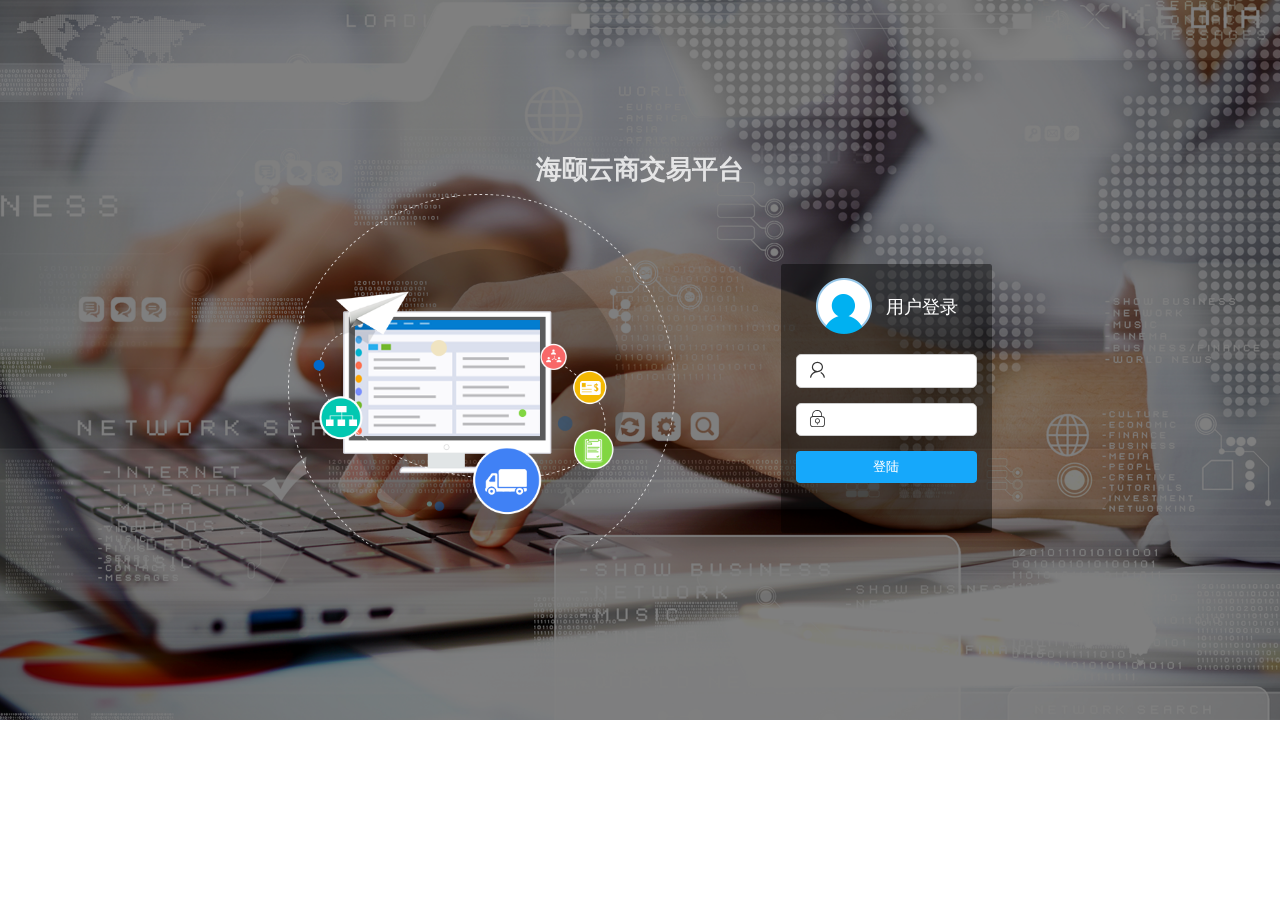
<file: index.html>
<!DOCTYPE html>
<html>

	<head>
		<meta charset="utf-8" />
		<title>登录页面</title>
		<meta http-equiv=“Content-Type” content=“text/html; charset=utf-8″ />
		<script type="text/javascript" src="js/zui.min.js"></script>
		<link rel="stylesheet" href="css/zui.min.css" />
		<link rel="stylesheet" href="iconfont/iconfont.css" />

		<style>
			/*html,body{
    width:100%;
    
               }*/
			
			body {
				margin: 0;
				padding: 0;
				background: url(img/4.png)no-repeat;
				background-size: 100%;
				width: 100%;
			}
			
			h1,
			h2 {
				color: white;
				opacity: 0.8;
				font: "黑体";
				align-items: center;
			}
			
			ul,
			ol {
				list-style: none;
			}
			
			div,
			p,
			h3,
			ul,
			li,
			input {
				padding: 0;
				margin: 0;
			}
			
			.father {
				position: fixed;
				width: 100%;
				height: 100%;
				top: 0;
				left: 0;
				/*background-color: rgba(0, 0, 0, .7);*/
			}
			
			.son {
				position: absolute;
				top: 0;
				left: 0;
				bottom: 0;
				right: 0;
				width: 55%;
				height: 70%;
				margin: auto;
			}
			
			#left {
				width: 55%;
				float: left;
				height: 100%;
			}
			
			#main {
				width: 15%;
				float: left;
				height: 100%;
			}
			
			#right {
				width: 30%;
				float: left;
				background-image: url(img/10.png);
				background-size: 100% 100%;
				margin-top: 10%;
				padding-bottom: 5%;
			}
			
			button,
			input,
			select,
			textarea {
				outline: none;
			}
			
			.inner ul li {
				margin-bottom: 10px;
			}
			
			.inner {
				width: 100%;
				padding: 15px;
			}
			
			.inner div.input-wrap {
				background-color: white;
				position: relative;
				padding: 5px 6px 5px 34px;
				margin-bottom: 15px;
				border: solid 1px #CCC;
				border-radius: 5px;
			}
			
			.inner div.input-wrap span {
				position: absolute;
				left: 10px;
				font-size: 20px;
				/*margin-left: 10px;
				margin-right: 10px;*/
			}
			
			.inner div input {
				width: 100%;
				/*line-height: 15px;*/
				font-size: 14px;
				border-width: 0;
			}
			
			.btn {
				text-align: center;
				display: block;
				width: 100%;
				margin: 0 auto;
				/*width: 94%; */
				color: white;
				font-family: '黑体';
				margin-right: 10px;
				border-color: #16a8fb;
				background-color: #16a8fb;
				text-shadow: none;
			}
		</style>
	</head>
	<body>
		<div class="father">
			<div class="son">
				<h1 align="center">海颐云商交易平台</h1>
				<div id="left">
					<img src="img/3.png" />
				</div>
				<div id="main">
				</div>
				<div id="right">
					<div style="float: left;margin-left: 30px;margin-top: 10px;"><img src="img/5.png"></div>
					<div class="tc" style="float: left;color: white;font-size: 18px;margin-left: 10px;margin-top: 30px;">用户登录</div>
					<div style=" clear: both;">

					</div>
					<!--</div>-->
					<div class="inner">
						<ul>
							<li>
								<div class="input-wrap">
									<span class="iconfont icon-my">
                    	
                    </span>
									<div class="input-inner">
										<input name="account" type="text" id="account" />
									</div>
								</div>
							</li>
							<li>
								<div class="input-wrap">
									<span class="iconfont icon-suo"></span>
									<div class="input-inner">
										<input name="password" type="password" id="password" />
									</div>
								</div>
							</li>
						</ul>
						<span class="btn">登陆</span>
					</div>
				</div>
			</div>
		</div>
	</body>

</html>
</file>
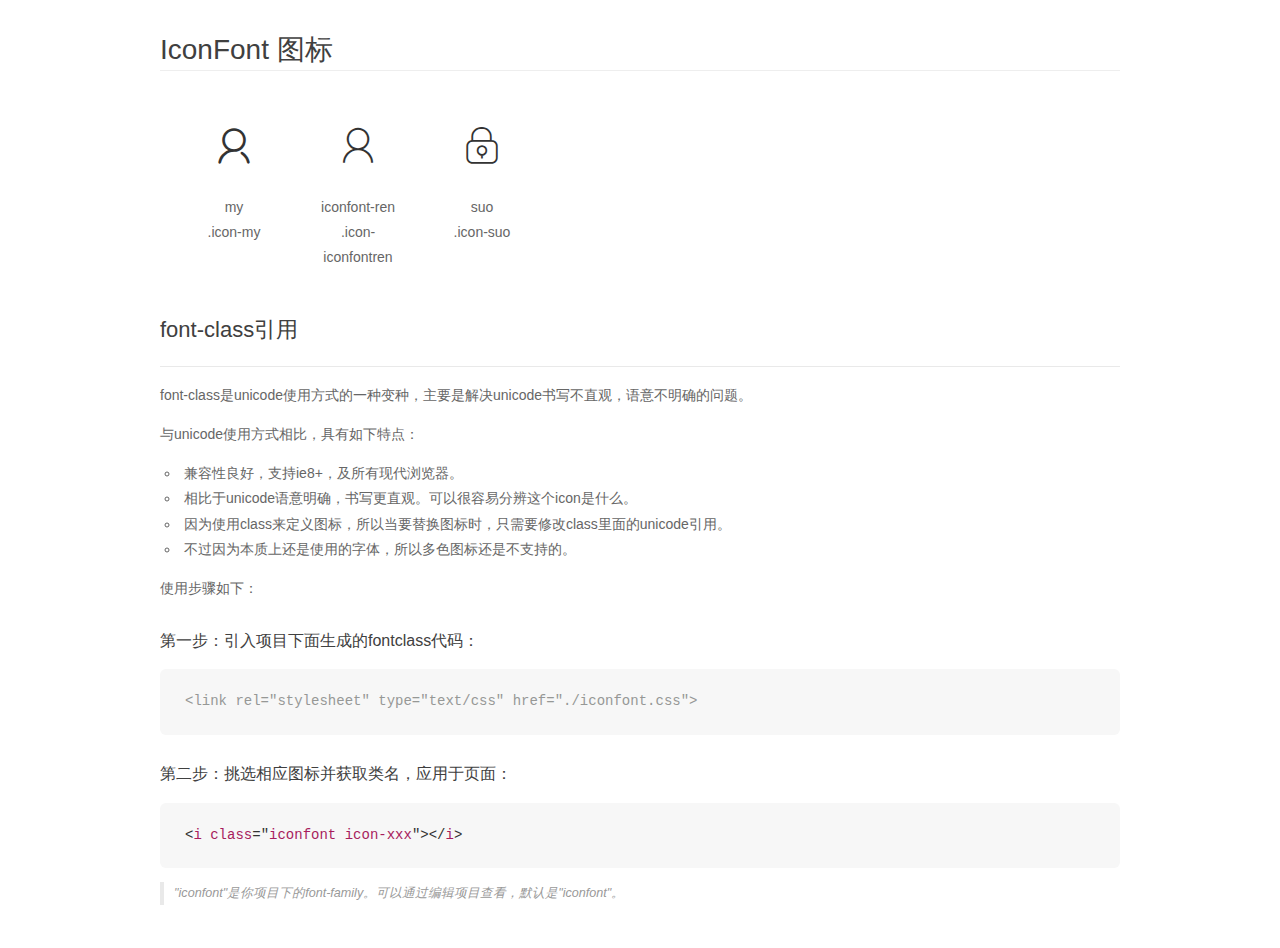
<file: iconfont/demo_fontclass.html>
<!DOCTYPE html>
<html>
<head>
    <meta charset="utf-8"/>
    <title>IconFont</title>
    <link rel="stylesheet" href="demo.css">
    <link rel="stylesheet" href="iconfont.css">
</head>
<body>
    <div class="main markdown">
        <h1>IconFont 图标</h1>
        <ul class="icon_lists clear">
            
                <li>
                <i class="icon iconfont icon-my"></i>
                    <div class="name">my</div>
                    <div class="fontclass">.icon-my</div>
                </li>
            
                <li>
                <i class="icon iconfont icon-iconfontren"></i>
                    <div class="name">iconfont-ren</div>
                    <div class="fontclass">.icon-iconfontren</div>
                </li>
            
                <li>
                <i class="icon iconfont icon-suo"></i>
                    <div class="name">suo</div>
                    <div class="fontclass">.icon-suo</div>
                </li>
            
        </ul>

        <h2 id="font-class-">font-class引用</h2>
        <hr>

        <p>font-class是unicode使用方式的一种变种，主要是解决unicode书写不直观，语意不明确的问题。</p>
        <p>与unicode使用方式相比，具有如下特点：</p>
        <ul>
        <li>兼容性良好，支持ie8+，及所有现代浏览器。</li>
        <li>相比于unicode语意明确，书写更直观。可以很容易分辨这个icon是什么。</li>
        <li>因为使用class来定义图标，所以当要替换图标时，只需要修改class里面的unicode引用。</li>
        <li>不过因为本质上还是使用的字体，所以多色图标还是不支持的。</li>
        </ul>
        <p>使用步骤如下：</p>
        <h3 id="-fontclass-">第一步：引入项目下面生成的fontclass代码：</h3>


        <pre><code class="lang-js hljs javascript"><span class="hljs-comment">&lt;link rel="stylesheet" type="text/css" href="./iconfont.css"&gt;</span></code></pre>
        <h3 id="-">第二步：挑选相应图标并获取类名，应用于页面：</h3>
        <pre><code class="lang-css hljs">&lt;<span class="hljs-selector-tag">i</span> <span class="hljs-selector-tag">class</span>="<span class="hljs-selector-tag">iconfont</span> <span class="hljs-selector-tag">icon-xxx</span>"&gt;&lt;/<span class="hljs-selector-tag">i</span>&gt;</code></pre>
        <blockquote>
        <p>"iconfont"是你项目下的font-family。可以通过编辑项目查看，默认是"iconfont"。</p>
        </blockquote>
    </div>
</body>
</html>
</file>
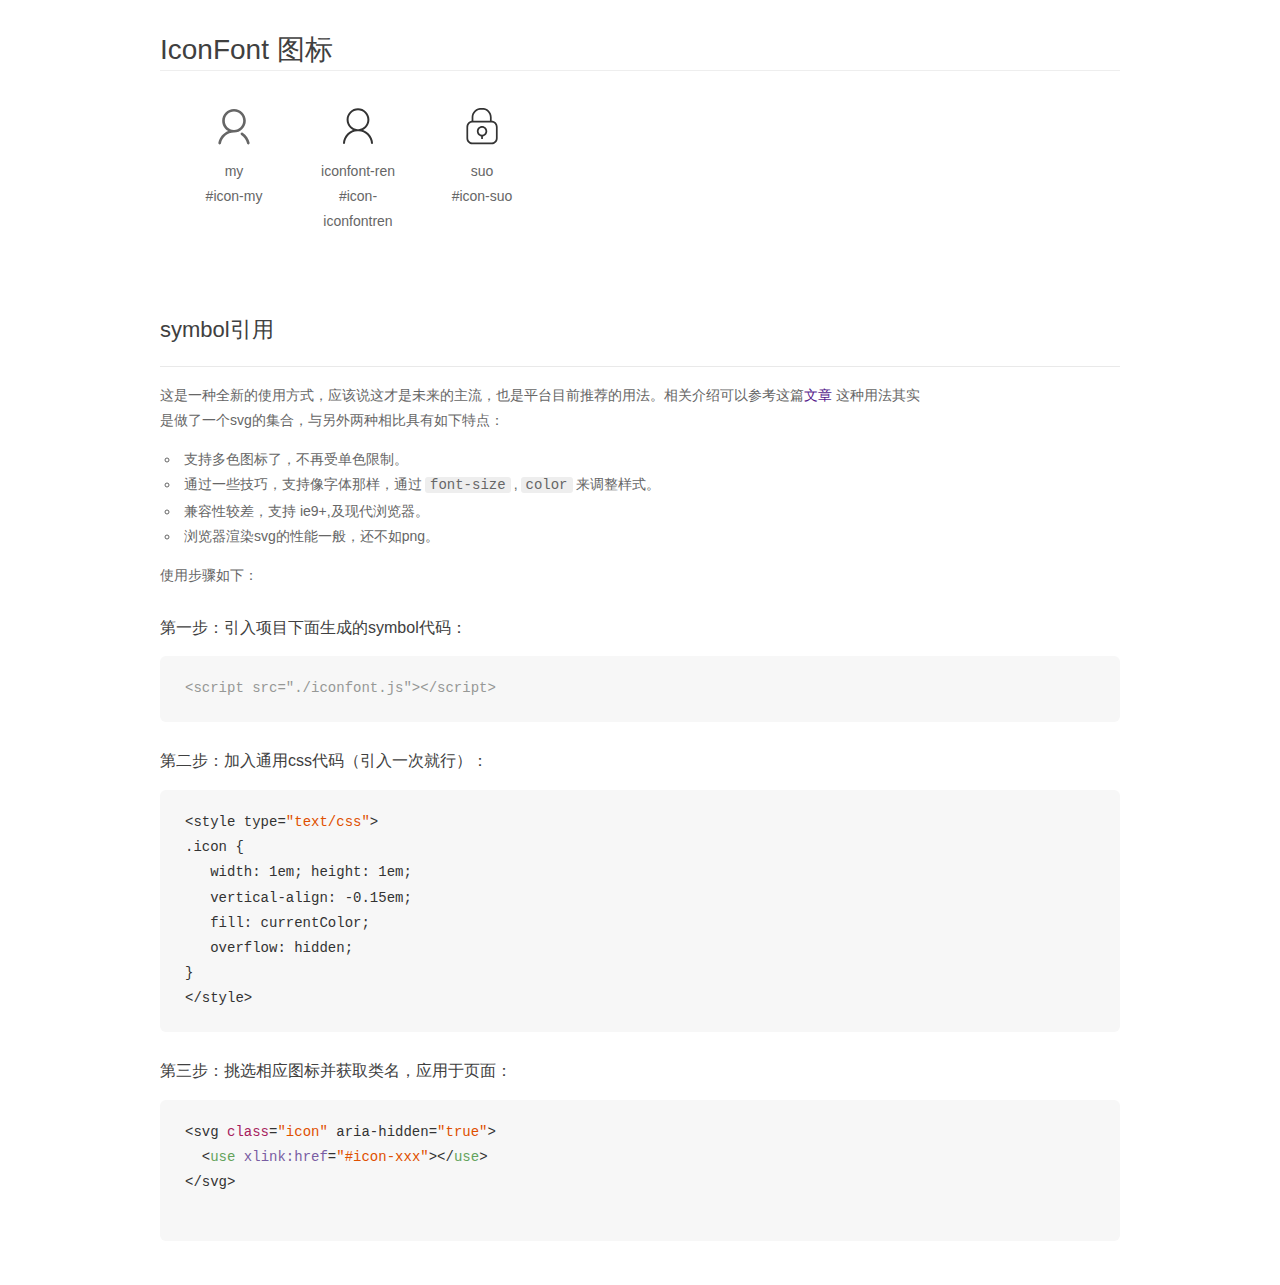
<file: iconfont/demo_symbol.html>
<!DOCTYPE html>
<html>
<head>
    <meta charset="utf-8"/>
    <title>IconFont</title>
    <link rel="stylesheet" href="demo.css">
    <script src="iconfont.js"></script>

    <style type="text/css">
        .icon {
          /* 通过设置 font-size 来改变图标大小 */
          width: 1em; height: 1em;
          /* 图标和文字相邻时，垂直对齐 */
          vertical-align: -0.15em;
          /* 通过设置 color 来改变 SVG 的颜色/fill */
          fill: currentColor;
          /* path 和 stroke 溢出 viewBox 部分在 IE 下会显示
             normalize.css 中也包含这行 */
          overflow: hidden;
        }

    </style>
</head>
<body>
    <div class="main markdown">
        <h1>IconFont 图标</h1>
        <ul class="icon_lists clear">
            
                <li>
                    <svg class="icon" aria-hidden="true">
                        <use xlink:href="#icon-my"></use>
                    </svg>
                    <div class="name">my</div>
                    <div class="fontclass">#icon-my</div>
                </li>
            
                <li>
                    <svg class="icon" aria-hidden="true">
                        <use xlink:href="#icon-iconfontren"></use>
                    </svg>
                    <div class="name">iconfont-ren</div>
                    <div class="fontclass">#icon-iconfontren</div>
                </li>
            
                <li>
                    <svg class="icon" aria-hidden="true">
                        <use xlink:href="#icon-suo"></use>
                    </svg>
                    <div class="name">suo</div>
                    <div class="fontclass">#icon-suo</div>
                </li>
            
        </ul>


        <h2 id="symbol-">symbol引用</h2>
        <hr>

        <p>这是一种全新的使用方式，应该说这才是未来的主流，也是平台目前推荐的用法。相关介绍可以参考这篇<a href="">文章</a>
        这种用法其实是做了一个svg的集合，与另外两种相比具有如下特点：</p>
        <ul>
          <li>支持多色图标了，不再受单色限制。</li>
          <li>通过一些技巧，支持像字体那样，通过<code>font-size</code>,<code>color</code>来调整样式。</li>
          <li>兼容性较差，支持 ie9+,及现代浏览器。</li>
          <li>浏览器渲染svg的性能一般，还不如png。</li>
        </ul>
        <p>使用步骤如下：</p>
        <h3 id="-symbol-">第一步：引入项目下面生成的symbol代码：</h3>
        <pre><code class="lang-js hljs javascript"><span class="hljs-comment">&lt;script src="./iconfont.js"&gt;&lt;/script&gt;</span></code></pre>
        <h3 id="-css-">第二步：加入通用css代码（引入一次就行）：</h3>
        <pre><code class="lang-js hljs javascript">&lt;style type=<span class="hljs-string">"text/css"</span>&gt;
.icon {
   width: <span class="hljs-number">1</span>em; height: <span class="hljs-number">1</span>em;
   vertical-align: <span class="hljs-number">-0.15</span>em;
   fill: currentColor;
   overflow: hidden;
}
&lt;<span class="hljs-regexp">/style&gt;</span></code></pre>
        <h3 id="-">第三步：挑选相应图标并获取类名，应用于页面：</h3>
        <pre><code class="lang-js hljs javascript">&lt;svg <span class="hljs-class"><span class="hljs-keyword">class</span></span>=<span class="hljs-string">"icon"</span> aria-hidden=<span class="hljs-string">"true"</span>&gt;<span class="xml"><span class="hljs-tag">
  &lt;<span class="hljs-name">use</span> <span class="hljs-attr">xlink:href</span>=<span class="hljs-string">"#icon-xxx"</span>&gt;</span><span class="hljs-tag">&lt;/<span class="hljs-name">use</span>&gt;</span>
</span>&lt;<span class="hljs-regexp">/svg&gt;
        </span></code></pre>
    </div>
</body>
</html>
</file>
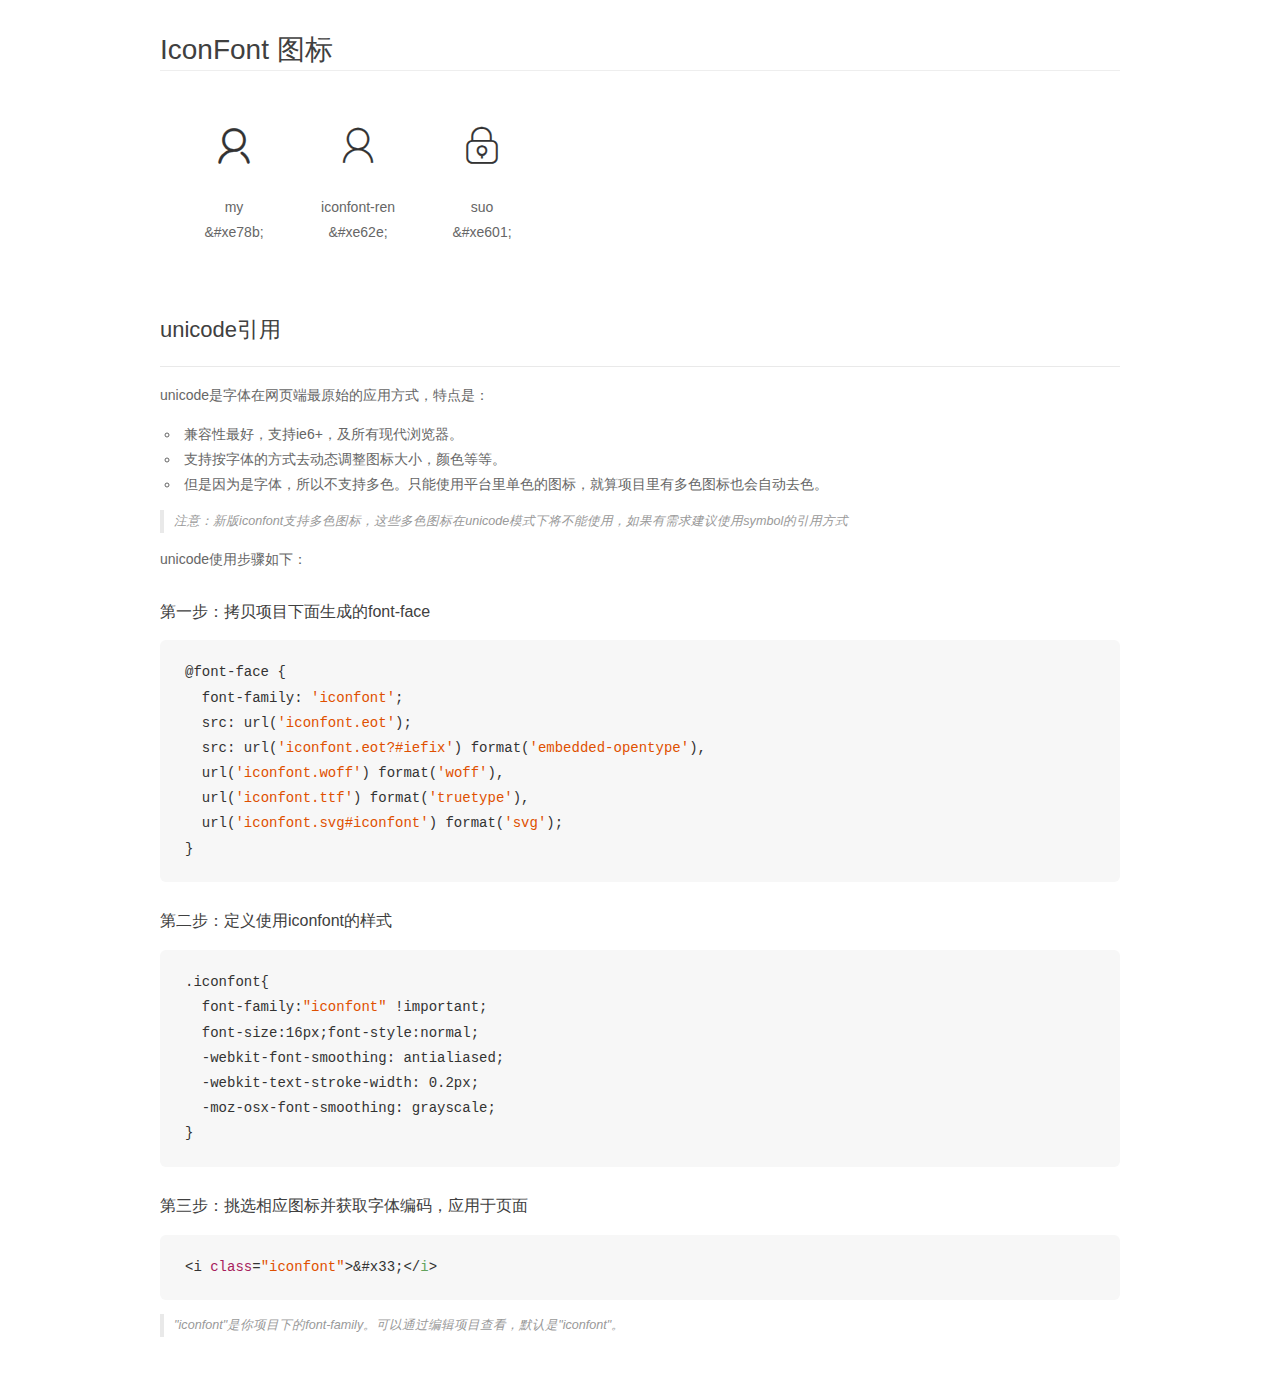
<file: iconfont/demo_unicode.html>
<!DOCTYPE html>
<html>
<head>
    <meta charset="utf-8"/>
    <title>IconFont</title>
    <link rel="stylesheet" href="demo.css">

    <style type="text/css">

        @font-face {font-family: "iconfont";
          src: url('iconfont.eot'); /* IE9*/
          src: url('iconfont.eot#iefix') format('embedded-opentype'), /* IE6-IE8 */
          url('iconfont.woff') format('woff'), /* chrome, firefox */
          url('iconfont.ttf') format('truetype'), /* chrome, firefox, opera, Safari, Android, iOS 4.2+*/
          url('iconfont.svg#iconfont') format('svg'); /* iOS 4.1- */
        }

        .iconfont {
          font-family:"iconfont" !important;
          font-size:16px;
          font-style:normal;
          -webkit-font-smoothing: antialiased;
          -webkit-text-stroke-width: 0.2px;
          -moz-osx-font-smoothing: grayscale;
        }

    </style>
</head>
<body>
    <div class="main markdown">
        <h1>IconFont 图标</h1>
        <ul class="icon_lists clear">
            
                <li>
                <i class="icon iconfont">&#xe78b;</i>
                    <div class="name">my</div>
                    <div class="code">&amp;#xe78b;</div>
                </li>
            
                <li>
                <i class="icon iconfont">&#xe62e;</i>
                    <div class="name">iconfont-ren</div>
                    <div class="code">&amp;#xe62e;</div>
                </li>
            
                <li>
                <i class="icon iconfont">&#xe601;</i>
                    <div class="name">suo</div>
                    <div class="code">&amp;#xe601;</div>
                </li>
            
        </ul>
        <h2 id="unicode-">unicode引用</h2>
        <hr>

        <p>unicode是字体在网页端最原始的应用方式，特点是：</p>
        <ul>
        <li>兼容性最好，支持ie6+，及所有现代浏览器。</li>
        <li>支持按字体的方式去动态调整图标大小，颜色等等。</li>
        <li>但是因为是字体，所以不支持多色。只能使用平台里单色的图标，就算项目里有多色图标也会自动去色。</li>
        </ul>
        <blockquote>
        <p>注意：新版iconfont支持多色图标，这些多色图标在unicode模式下将不能使用，如果有需求建议使用symbol的引用方式</p>
        </blockquote>
        <p>unicode使用步骤如下：</p>
        <h3 id="-font-face">第一步：拷贝项目下面生成的font-face</h3>
        <pre><code class="lang-js hljs javascript">@font-face {
  font-family: <span class="hljs-string">'iconfont'</span>;
  src: url(<span class="hljs-string">'iconfont.eot'</span>);
  src: url(<span class="hljs-string">'iconfont.eot?#iefix'</span>) format(<span class="hljs-string">'embedded-opentype'</span>),
  url(<span class="hljs-string">'iconfont.woff'</span>) format(<span class="hljs-string">'woff'</span>),
  url(<span class="hljs-string">'iconfont.ttf'</span>) format(<span class="hljs-string">'truetype'</span>),
  url(<span class="hljs-string">'iconfont.svg#iconfont'</span>) format(<span class="hljs-string">'svg'</span>);
}
</code></pre>
        <h3 id="-iconfont-">第二步：定义使用iconfont的样式</h3>
        <pre><code class="lang-js hljs javascript">.iconfont{
  font-family:<span class="hljs-string">"iconfont"</span> !important;
  font-size:<span class="hljs-number">16</span>px;font-style:normal;
  -webkit-font-smoothing: antialiased;
  -webkit-text-stroke-width: <span class="hljs-number">0.2</span>px;
  -moz-osx-font-smoothing: grayscale;
}
</code></pre>
        <h3 id="-">第三步：挑选相应图标并获取字体编码，应用于页面</h3>
        <pre><code class="lang-js hljs javascript">&lt;i <span class="hljs-class"><span class="hljs-keyword">class</span></span>=<span class="hljs-string">"iconfont"</span>&gt;&amp;#x33;<span class="xml"><span class="hljs-tag">&lt;/<span class="hljs-name">i</span>&gt;</span></span></code></pre>

        <blockquote>
        <p>"iconfont"是你项目下的font-family。可以通过编辑项目查看，默认是"iconfont"。</p>
        </blockquote>
    </div>


</body>
</html>
</file>
<file: iconfont/iconfont.css>
@font-face {font-family: "iconfont";
  src: url('iconfont.eot?t=1536396631102'); /* IE9*/
  src: url('iconfont.eot?t=1536396631102#iefix') format('embedded-opentype'), /* IE6-IE8 */
  url('[data-uri]') format('woff'),
  url('iconfont.ttf?t=1536396631102') format('truetype'), /* chrome, firefox, opera, Safari, Android, iOS 4.2+*/
  url('iconfont.svg?t=1536396631102#iconfont') format('svg'); /* iOS 4.1- */
}

.iconfont {
  font-family:"iconfont" !important;
  font-size:16px;
  font-style:normal;
  -webkit-font-smoothing: antialiased;
  -moz-osx-font-smoothing: grayscale;
}

.icon-my:before { content: "\e78b"; }

.icon-iconfontren:before { content: "\e62e"; }

.icon-suo:before { content: "\e601"; }
</file>
<file: iconfont/demo.css>
*{margin: 0;padding: 0;list-style: none;}
/*
KISSY CSS Reset
理念：1. reset 的目的不是清除浏览器的默认样式，这仅是部分工作。清除和重置是紧密不可分的。
2. reset 的目的不是让默认样式在所有浏览器下一致，而是减少默认样式有可能带来的问题。
3. reset 期望提供一套普适通用的基础样式。但没有银弹，推荐根据具体需求，裁剪和修改后再使用。
特色：1. 适应中文；2. 基于最新主流浏览器。
维护：玉伯<lifesinger@gmail.com>, 正淳<ragecarrier@gmail.com>
 */

/** 清除内外边距 **/
body, h1, h2, h3, h4, h5, h6, hr, p, blockquote, /* structural elements 结构元素 */
dl, dt, dd, ul, ol, li, /* list elements 列表元素 */
pre, /* text formatting elements 文本格式元素 */
form, fieldset, legend, button, input, textarea, /* form elements 表单元素 */
th, td /* table elements 表格元素 */ {
  margin: 0;
  padding: 0;
}

/** 设置默认字体 **/
body,
button, input, select, textarea /* for ie */ {
  font: 12px/1.5 tahoma, arial, \5b8b\4f53, sans-serif;
}
h1, h2, h3, h4, h5, h6 { font-size: 100%; }
address, cite, dfn, em, var { font-style: normal; } /* 将斜体扶正 */
code, kbd, pre, samp { font-family: courier new, courier, monospace; } /* 统一等宽字体 */
small { font-size: 12px; } /* 小于 12px 的中文很难阅读，让 small 正常化 */

/** 重置列表元素 **/
ul, ol { list-style: none; }

/** 重置文本格式元素 **/
a { text-decoration: none; }
a:hover { text-decoration: underline; }


/** 重置表单元素 **/
legend { color: #000; } /* for ie6 */
fieldset, img { border: 0; } /* img 搭车：让链接里的 img 无边框 */
button, input, select, textarea { font-size: 100%; } /* 使得表单元素在 ie 下能继承字体大小 */
/* 注：optgroup 无法扶正 */

/** 重置表格元素 **/
table { border-collapse: collapse; border-spacing: 0; }

/* 清除浮动 */
.ks-clear:after, .clear:after {
  content: '\20';
  display: block;
  height: 0;
  clear: both;
}
.ks-clear, .clear {
  *zoom: 1;
}

.main {
  padding: 30px 100px;
width: 960px;
margin: 0 auto;
}
.main h1{font-size:36px; color:#333; text-align:left;margin-bottom:30px; border-bottom: 1px solid #eee;}

.helps{margin-top:40px;}
.helps pre{
  padding:20px;
  margin:10px 0;
  border:solid 1px #e7e1cd;
  background-color: #fffdef;
  overflow: auto;
}

.icon_lists{
  width: 100% !important;

}

.icon_lists li{
  float:left;
  width: 100px;
  height:180px;
  text-align: center;
  list-style: none !important;
}
.icon_lists .icon{
  font-size: 42px;
  line-height: 100px;
  margin: 10px 0;
  color:#333;
  -webkit-transition: font-size 0.25s ease-out 0s;
  -moz-transition: font-size 0.25s ease-out 0s;
  transition: font-size 0.25s ease-out 0s;

}
.icon_lists .icon:hover{
  font-size: 100px;
}



.markdown {
  color: #666;
  font-size: 14px;
  line-height: 1.8;
}

.highlight {
  line-height: 1.5;
}

.markdown img {
  vertical-align: middle;
  max-width: 100%;
}

.markdown h1 {
  color: #404040;
  font-weight: 500;
  line-height: 40px;
  margin-bottom: 24px;
}

.markdown h2,
.markdown h3,
.markdown h4,
.markdown h5,
.markdown h6 {
  color: #404040;
  margin: 1.6em 0 0.6em 0;
  font-weight: 500;
  clear: both;
}

.markdown h1 {
  font-size: 28px;
}

.markdown h2 {
  font-size: 22px;
}

.markdown h3 {
  font-size: 16px;
}

.markdown h4 {
  font-size: 14px;
}

.markdown h5 {
  font-size: 12px;
}

.markdown h6 {
  font-size: 12px;
}

.markdown hr {
  height: 1px;
  border: 0;
  background: #e9e9e9;
  margin: 16px 0;
  clear: both;
}

.markdown p,
.markdown pre {
  margin: 1em 0;
}

.markdown > p,
.markdown > blockquote,
.markdown > .highlight,
.markdown > ol,
.markdown > ul {
  width: 80%;
}

.markdown ul > li {
  list-style: circle;
}

.markdown > ul li,
.markdown blockquote ul > li {
  margin-left: 20px;
  padding-left: 4px;
}

.markdown > ul li p,
.markdown > ol li p {
  margin: 0.6em 0;
}

.markdown ol > li {
  list-style: decimal;
}

.markdown > ol li,
.markdown blockquote ol > li {
  margin-left: 20px;
  padding-left: 4px;
}

.markdown code {
  margin: 0 3px;
  padding: 0 5px;
  background: #eee;
  border-radius: 3px;
}

.markdown pre {
  border-radius: 6px;
  background: #f7f7f7;
  padding: 20px;
}

.markdown pre code {
  border: none;
  background: #f7f7f7;
  margin: 0;
}

.markdown strong,
.markdown b {
  font-weight: 600;
}

.markdown > table {
  border-collapse: collapse;
  border-spacing: 0px;
  empty-cells: show;
  border: 1px solid #e9e9e9;
  width: 95%;
  margin-bottom: 24px;
}

.markdown > table th {
  white-space: nowrap;
  color: #333;
  font-weight: 600;

}

.markdown > table th,
.markdown > table td {
  border: 1px solid #e9e9e9;
  padding: 8px 16px;
  text-align: left;
}

.markdown > table th {
  background: #F7F7F7;
}

.markdown blockquote {
  font-size: 90%;
  color: #999;
  border-left: 4px solid #e9e9e9;
  padding-left: 0.8em;
  margin: 1em 0;
  font-style: italic;
}

.markdown blockquote p {
  margin: 0;
}

.markdown .anchor {
  opacity: 0;
  transition: opacity 0.3s ease;
  margin-left: 8px;
}

.markdown .waiting {
  color: #ccc;
}

.markdown h1:hover .anchor,
.markdown h2:hover .anchor,
.markdown h3:hover .anchor,
.markdown h4:hover .anchor,
.markdown h5:hover .anchor,
.markdown h6:hover .anchor {
  opacity: 1;
  display: inline-block;
}

.markdown > br,
.markdown > p > br {
  clear: both;
}


.hljs {
  display: block;
  background: white;
  padding: 0.5em;
  color: #333333;
  overflow-x: auto;
}

.hljs-comment,
.hljs-meta {
  color: #969896;
}

.hljs-string,
.hljs-variable,
.hljs-template-variable,
.hljs-strong,
.hljs-emphasis,
.hljs-quote {
  color: #df5000;
}

.hljs-keyword,
.hljs-selector-tag,
.hljs-type {
  color: #a71d5d;
}

.hljs-literal,
.hljs-symbol,
.hljs-bullet,
.hljs-attribute {
  color: #0086b3;
}

.hljs-section,
.hljs-name {
  color: #63a35c;
}

.hljs-tag {
  color: #333333;
}

.hljs-title,
.hljs-attr,
.hljs-selector-id,
.hljs-selector-class,
.hljs-selector-attr,
.hljs-selector-pseudo {
  color: #795da3;
}

.hljs-addition {
  color: #55a532;
  background-color: #eaffea;
}

.hljs-deletion {
  color: #bd2c00;
  background-color: #ffecec;
}

.hljs-link {
  text-decoration: underline;
}

pre{
  background: #fff;
}
</file>
